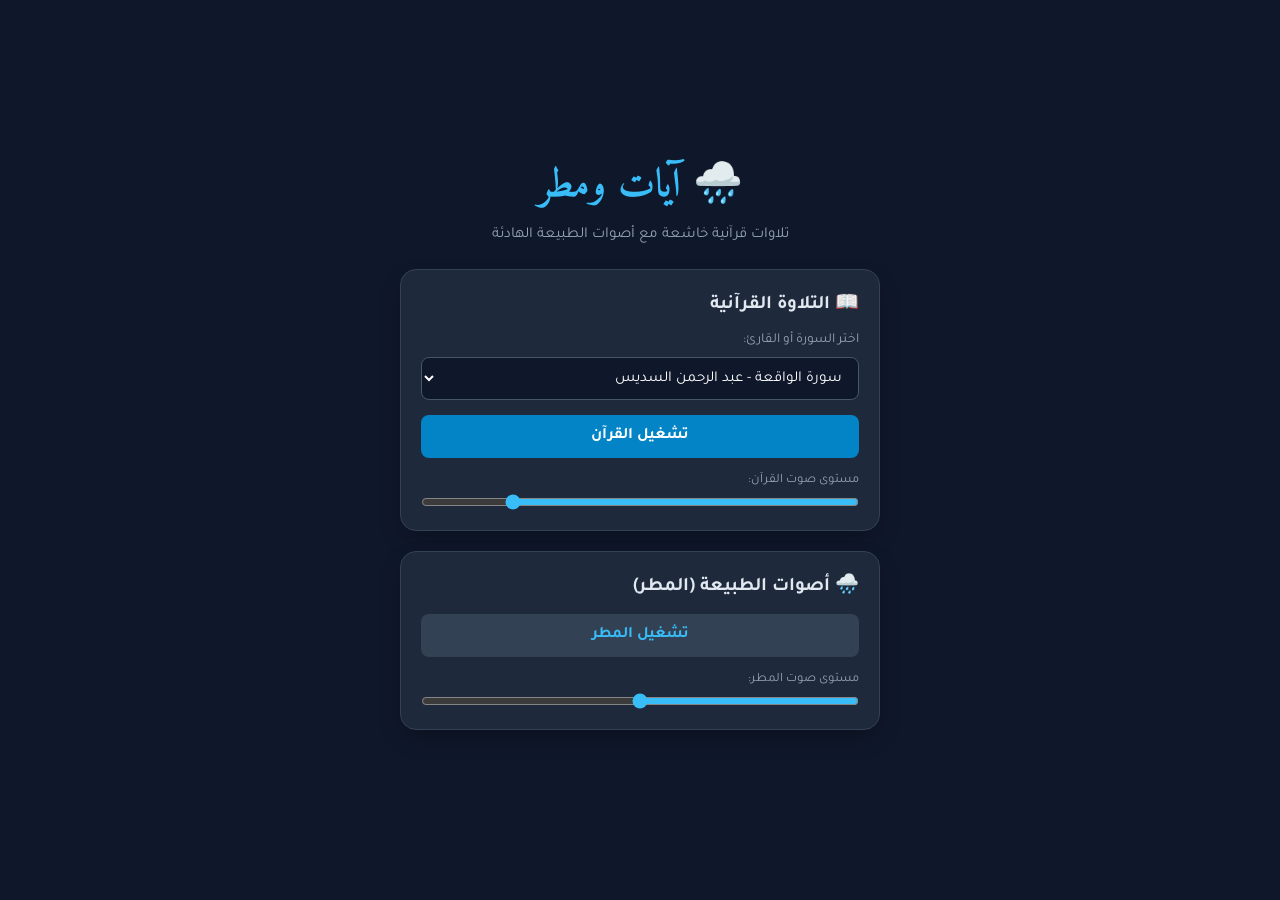
<file: index.html>
<!DOCTYPE html>
<html lang="ar" dir="rtl">
<head>
    <meta charset="UTF-8">
    <meta name="viewport" content="width=device-width, initial-scale=1.0">
    <title>آيات ومطر - سكينة واسترخاء</title>
    <link rel="stylesheet" href="style.css">
    <link href="https://fonts.googleapis.com/css2?family=Amiri:wght@400;700&family=Tajawal:wght@300;400;700&display=swap" rel="stylesheet">
</head>
<body>

    <div class="container">
        <header>
            <h1>🌧️ آيات ومطر</h1>
            <p>تلاوات قرآنية خاشعة مع أصوات الطبيعة الهادئة</p>
        </header>

        <!-- قسم مشغل القرآن -->
        <div class="card">
            <h2>📖 التلاوة القرآنية</h2>
            <div class="select-group">
                <label for="surahSelect">اختر السورة أو القارئ:</label>
                <select id="surahSelect">
                    <!-- عينات تلاوات حية من إذاعة القرآن الكريم أو مصادر موثوقة -->
                    <option value="https://server11.mp3quran.net/sds/056.mp3">سورة الواقعة - عبد الرحمن السديس</option>
                    <option value="https://server11.mp3quran.net/sds/067.mp3">سورة الملك - عبد الرحمن السديس</option>
                    <option value="https://server7.mp3quran.net/ibrahim/055.mp3">سورة الرحمن - إبراهيم الأخضر</option>
                    <option value="https://server8.mp3quran.net/shur/012.mp3">سورة يوسف - سعود الشريم</option>
                </select>
            </div>
            
            <audio id="quranAudio" loop></audio>
            
            <div class="player-controls">
                <button id="quranPlayBtn" class="btn primary-btn">تشغيل القرآن</button>
            </div>
            
            <div class="volume-control">
                <label for="quranVolume">مستوى صوت القرآن:</label>
                <input type="range" id="quranVolume" min="0" max="1" step="0.1" value="0.8">
            </div>
        </div>

        <!-- قسم مشغل أصوات المطر -->
        <div class="card">
            <h2>🌧️ أصوات الطبيعة (المطر)</h2>
            <audio id="rainAudio" loop src="https://assets.mixkit.co/active_storage/sfx/1255/1255-preview.mp3"></audio>
            
            <div class="player-controls">
                <button id="rainPlayBtn" class="btn secondary-btn">تشغيل المطر</button>
            </div>
            
            <div class="volume-control">
                <label for="rainVolume">مستوى صوت المطر:</label>
                <input type="range" id="rainVolume" min="0" max="1" step="0.1" value="0.5">
            </div>
        </div>
    </div>

    <script src="script.js"></script>
</body>
</html>
</file>
<file: style.css>
* {
    box-sizing: border-box;
    margin: 0;
    padding: 0;
}

body {
    font-family: 'Tajawal', sans-serif;
    background-color: #0f172a;
    color: #f8fafc;
    min-height: 100vh;
    display: flex;
    justify-content: center;
    align-items: center;
    padding: 20px;
}

.container {
    width: 100%;
    max-width: 480px;
}

header {
    text-align: center;
    margin-bottom: 25px;
}

header h1 {
    font-family: 'Amiri', serif;
    font-size: 2.5rem;
    color: #38bdf8;
    margin-bottom: 5px;
}

header p {
    color: #94a3b8;
    font-size: 0.95rem;
}

.card {
    background-color: #1e293b;
    border-radius: 16px;
    padding: 20px;
    margin-bottom: 20px;
    box-shadow: 0 10px 25px -5px rgba(0, 0, 0, 0.3);
    border: 1px solid #334155;
}

.card h2 {
    font-size: 1.2rem;
    margin-bottom: 15px;
    color: #e2e8f0;
}

.select-group {
    margin-bottom: 15px;
}

.select-group label {
    display: block;
    font-size: 0.85rem;
    color: #94a3b8;
    margin-bottom: 8px;
}

select {
    width: 100%;
    padding: 12px;
    border-radius: 8px;
    background-color: #0f172a;
    color: #fff;
    border: 1px solid #475569;
    font-family: 'Tajawal', sans-serif;
    font-size: 0.95rem;
    outline: none;
}

.player-controls {
    margin-bottom: 15px;
}

.btn {
    width: 100%;
    padding: 12px;
    border: none;
    border-radius: 8px;
    font-family: 'Tajawal', sans-serif;
    font-size: 1rem;
    font-weight: bold;
    cursor: pointer;
    transition: background 0.2s;
}

.primary-btn {
    background-color: #0284c7;
    color: #fff;
}

.primary-btn:hover {
    background-color: #0369a1;
}

.primary-btn.playing {
    background-color: #dc2626;
}

.secondary-btn {
    background-color: #334155;
    color: #38bdf8;
}

.secondary-btn:hover {
    background-color: #475569;
}

.secondary-btn.playing {
    background-color: #0284c7;
    color: #fff;
}

.volume-control {
    display: flex;
    flex-direction: column;
    gap: 5px;
}

.volume-control label {
    font-size: 0.8rem;
    color: #94a3b8;
}

input[type="range"] {
    width: 100%;
    accent-color: #38bdf8;
    cursor: pointer;
}
</file>
